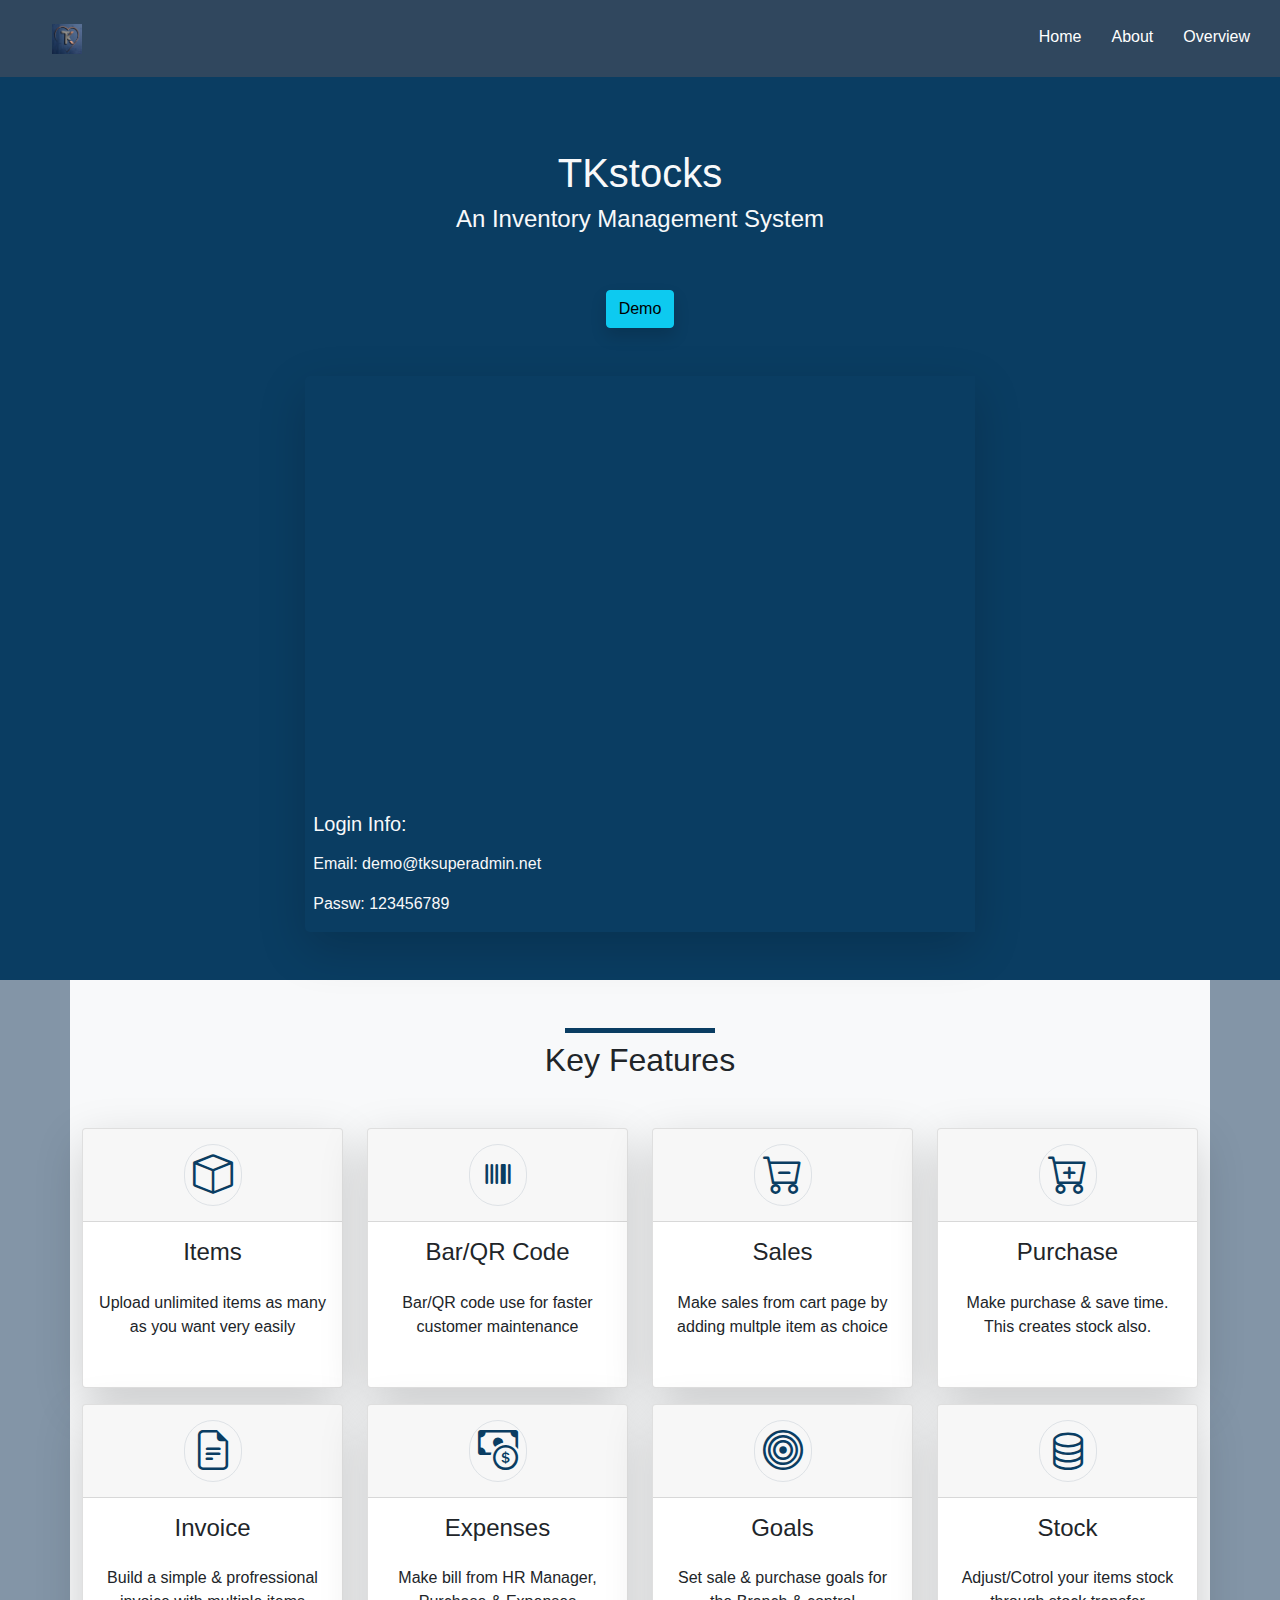
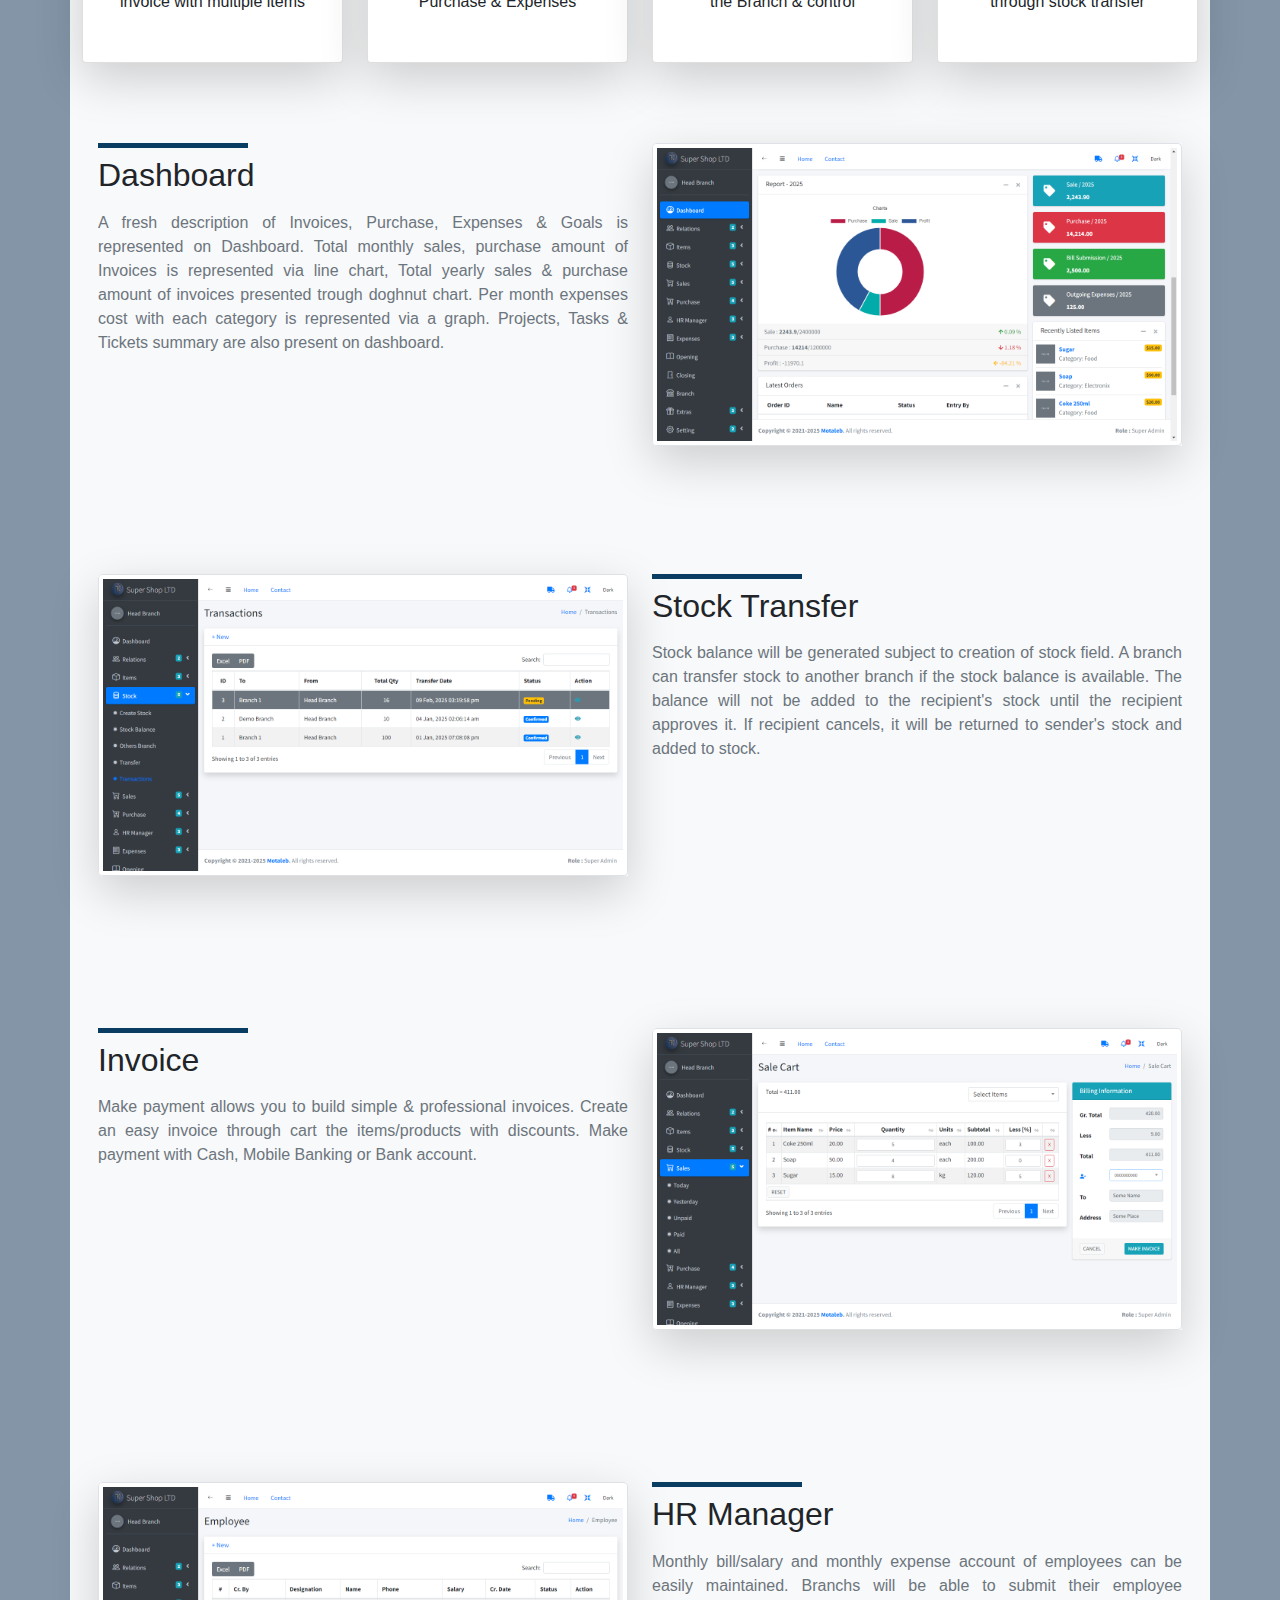
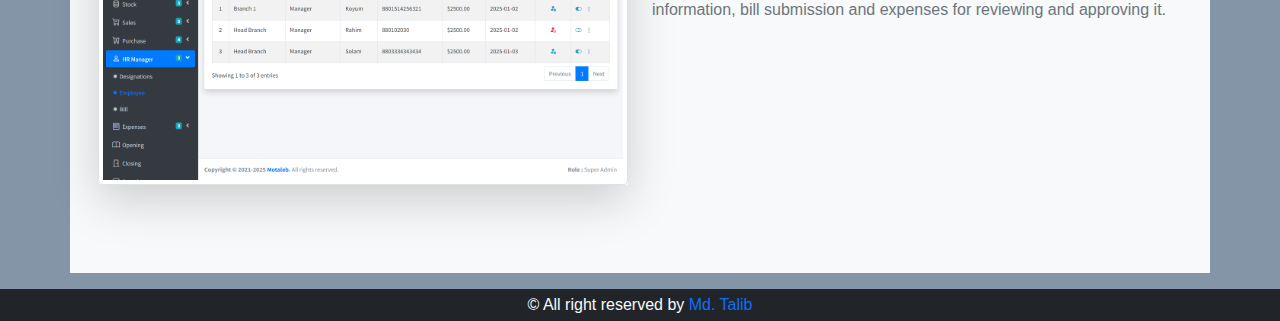
<file: index.html>
<!DOCTYPE html>
<html lang="en">
 <head>
   <meta charset="UTF-8" />
   <meta http-equiv="X-UA-Compatible" content="IE=edge" />
   <meta name="viewport" content="width=device-width, initial-scale=1.0" />
   <link rel="stylesheet" href="https://cdnjs.cloudflare.com/ajax/libs/font-awesome/5.13.0/css/all.min.css">   
   <link rel="stylesheet" href="https://cdn.jsdelivr.net/npm/bootstrap-icons@1.11.3/font/bootstrap-icons.min.css">
   <link rel="stylesheet" href="css/bootstrap.min.css"/>
   <link rel="stylesheet" href="css/navbar.css"/>
   <link rel="stylesheet" href="css/style.css"/>  
   <title>TKstocks</title>
 </head>
 <body style="background-color: #8395a7;">
<!--Navbar section -->
<section class="navbar-part">
<nav>
  <ul class="menu m-0">
    <li class="logo"><a href="index.html"><img src="img/Untitled-1.jpg" alt="" height="30px" class="m-0 p-0"></a></li>
    <li class="item"><a href="index.html">Home</a></li>
    <li class="item"><a href="about.html">About</a></li>
    <li class="item"><a href="overview.html">Overview</a></li>
    <!--<li class="item button"><a href="#">Buy</a></li>-->
    <li class="toggle"><a href="#"><i class="fas fa-bars"></i></a></li>
  </ul>
</nav>
</section>
<!--./Navbar section -->

<!--Home-->
<section id="home" class="def-bg text-light text-center py-3 py-lg-5">
  <div class="container">
    <div class="row">
      <div class="col-md-12">
        <h1 class="pt-2 pt-lg-4">TKstocks</h1>
        <h4 class="pb-2 pb-lg-5">An Inventory Management System</h4>
		<a href="http://tkstocks.rf.gd" target="_blank" class="btn btn-md btn-info shadow mb-5">Demo</a>
		<!-- Full-width images with number and caption text -->
	    <div style="width: 60%;height: auto; overflow: hidden; border-radius: 5px 0 0 5px; margin: auto" class="shadow-lg">	
	    <div class="mySlides fade">	
          <div class="d-flex mb-2">Dashboard<span class="ms-auto">1 / 2</span></div>		
		  <img src="img/dash2.png" class="img-fluid img-thumbnail rounded mx-auto d-block">		  
	    </div>

	    <div class="mySlides fade">		  
		  <div class="d-flex mb-2">Dashboard<span class="ms-auto">2 / 2</span></div>
		  <img src="img/dash.png" class="img-fluid img-thumbnail rounded mx-auto d-block">
	    </div>
		
		<div class="loginInfo">
			<h5 class="pb-2 pt-4 px-2 muted" style="text-align: left">Login Info: </h5>
			<p class="py-0 px-2" style="text-align: justify">Email: demo@tksuperadmin.net</p>
			<p class="py-0 px-2" style="text-align: justify">Passw: 123456789</p>
	    </div>
      </div>
    </div>
  </div>
</section>
<!--./Home-->

<!--Feature-->
<section id="feature" class="text-center keyfeature">
  <div class="container bg-light">
    <div class="row">
      <div class="col-md-12">
        <div class="line m-auto mt-5 mb-2"></div>
        <h2 class="text-center mb-3 mb-md-5">Key Features</h2>				
      </div>
    </div>
	<!--./row-->
	<div class="row">
	 <div class="col-lg-3 col-md-4 col-sm-6">
	   <div class="card text-center shadow-lg mb-3">
	    <div class="card-header p-3">
		  <i class="bi bi-box nav-icon fs-1 border p-2 rounded-pill def-color"></i>
	    </div>
	    <div class="card-body">
	      <h4>Items</h4>
		  <p class="py-3">Upload unlimited items as many as you want very easily</p>
	    </div>
	   </div>
	   <!--./card-->	   
	  </div>
	  <!--./col-->
	  
	  <div class="col-lg-3 col-md-4 col-sm-6">
	   <div class="card text-center shadow-lg mb-3">
	    <div class="card-header p-3">
		  <i class="bi bi-upc nav-icon fs-1 border p-2 rounded-pill def-color"></i>
	    </div>
	    <div class="card-body">
	      <h4>Bar/QR Code</h4>
		  <p class="py-3">Bar/QR code use for faster customer maintenance</p>
	    </div>
	   </div>
	   <!--./card-->	   
	  </div>
	  <!--./col-->
	  
	  <div class="col-lg-3 col-md-4 col-sm-6">
	   <div class="card text-center shadow-lg mb-3">
	    <div class="card-header p-3">
		  <i class="bi bi-cart-dash nav-icon fs-1 border p-2 rounded-pill def-color"></i>
	    </div>
	    <div class="card-body">
	      <h4>Sales</h4>
		  <p class="py-3">Make sales from cart page by adding multple item as choice</p>
	    </div>
	   </div>
	   <!--./card-->	   
	  </div>
	  <!--./col-->
	  
	  <div class="col-lg-3 col-md-4 col-sm-6">
	   <div class="card text-center shadow-lg mb-3">
	    <div class="card-header p-3">
		  <i class="bi bi-cart-plus nav-icon fs-1 border p-2 rounded-pill def-color"></i>
	    </div>
	    <div class="card-body">
	      <h4>Purchase</h4>
		  <p class="py-3">Make purchase & save time. This creates stock also.</p>
	    </div>
	   </div>
	   <!--./card-->	   
	  </div>
	  <!--./col-->
	  
	  <div class="col-lg-3 col-md-4 col-sm-6">
	   <div class="card text-center shadow-lg mb-3">
	    <div class="card-header p-3">
		  <i class="bi bi-file-earmark-text nav-icon fs-1 border p-2 rounded-pill def-color"></i>
	    </div>
	    <div class="card-body">
	      <h4>Invoice</h4>
		  <p class="py-3">Build a simple & profressional invoice with multiple items</p>
	    </div>
	   </div>
	   <!--./card-->	   
	  </div>
	  <!--./col-->
	  
	  <div class="col-lg-3 col-md-4 col-sm-6">
	   <div class="card text-center shadow-lg mb-3">
	    <div class="card-header p-3">
		  <i class="bi bi-cash-coin nav-icon fs-1 border p-2 rounded-pill def-color"></i>
	    </div>
	    <div class="card-body">
	      <h4>Expenses</h4>
		  <p class="py-3">Make bill from HR Manager, Purchase & Expenses</p>
	    </div>
	   </div>
	   <!--./card-->	   
	  </div>
	  <!--./col-->
	  
	  <div class="col-lg-3 col-md-4 col-sm-6">
	   <div class="card text-center shadow-lg mb-3">
	    <div class="card-header p-3">
		  <i class="bi bi-bullseye nav-icon fs-1 border p-2 rounded-pill def-color"></i>
	    </div>
	    <div class="card-body">
	      <h4>Goals</h4>
		  <p class="py-3">Set sale & purchase goals for the Branch & control</p>
	    </div>
	   </div>
	   <!--./card-->	   
	  </div>
	  <!--./col-->
	  
	  <div class="col-lg-3 col-md-4 col-sm-6">
	   <div class="card text-center shadow-lg mb-3">
	    <div class="card-header p-3">
		  <i class="bi bi-database nav-icon fs-1 border p-2 rounded-pill def-color"></i>
	    </div>
	    <div class="card-body">
	      <h4>Stock</h4>
		  <p class="py-3">Adjust/Cotrol your items stock through stock transfer</p>
	    </div>
	   </div>
	   <!--./card-->	   
	  </div>
	  <!--./col-->
	  
	 </div>
	 <!--./row-->
  </div>
  <!--./container-->
</section>
<!--./Features-->

<!--Dashboard-->
<section id="dashboard">
  <div class="container bg-light py-3 py-lg-5">
    <div class="row p-3">
      <div class="col-md-6">
        <div class="line mb-2"></div>
        <h2 class="mb-3">Dashboard</h2>
		<p class="text-muted lh-2" style="text-align: justify">A fresh description of Invoices, Purchase, Expenses & Goals is represented on Dashboard. Total monthly sales, purchase amount of Invoices is represented via line chart, Total yearly sales & purchase amount of invoices presented trough doghnut chart. Per month expenses cost with each category is represented via a graph. Projects, Tasks & Tickets summary are also present on dashboard.</p>
      </div>
	  <div class="col-md-6">
        <div style="width: 100%;height: auto; overflow: hidden; border-radius: 5px 0 0 5px; margin: auto" class="shadow-lg">
		  <img src="img/dash3.png" class="img-fluid img-thumbnail rounded mx-auto d-block">		  
	    </div>
      </div>
    </div>
  </div>
</section>
<!--./Dashboard-->

<!--Item Transfer-->
<section id="item-tr">
  <div class="container bg-light py-3 py-lg-5">
    <div class="row p-3">
      <div class="col-md-6">
		<div style="width: 100%;height: auto; overflow: hidden; border-radius: 5px 0 0 5px; margin: auto" class="shadow-lg mb-4">
		  <img src="img/transfer.png" class="img-fluid img-thumbnail rounded mx-auto d-block">		  
	    </div> 
      </div>
	  <div class="col-md-6">
		<div class="line mb-2"></div>		
        <h2 class="mb-3">Stock Transfer</h2>		
		<p class="text-muted lh-2" style="text-align: justify">Stock balance will be generated subject to creation of stock field. A branch can transfer stock to another branch if the stock balance is available. The balance will not be added to the recipient's stock until the recipient approves it. If recipient cancels, it will be returned to sender's stock and added to stock.</p>
      </div>
    </div>
  </div>
</section>
<!--./Item Transfer-->

<!--Invoice-->
<section id="invoice">
  <div class="container bg-light py-3 py-lg-5">
    <div class="row p-3">
      <div class="col-md-6">
	    <div class="line mb-2"></div>		
        <h2 class="mb-3">Invoice</h2>		
		<p class="text-muted lh-2" style="text-align: justify">Make payment allows you to build simple & professional invoices. Create an easy invoice through cart the items/products with discounts. Make payment with Cash, Mobile Banking or Bank account.</p>       
      </div>
	  <div class="col-md-6">
        <div style="width: 100%;height: auto; overflow: hidden; border-radius: 5px 0 0 5px; margin: auto" class="shadow-lg mb-4">
		  <img src="img/sale.png" class="img-fluid img-thumbnail rounded mx-auto d-block">		  
	    </div>
      </div>
    </div>
  </div>
</section>
<!--./Invoice-->

<!--Hr Manager-->
<section id="hr-manager">
  <div class="container bg-light py-3 py-lg-5">
    <div class="row p-3">
      <div class="col-md-6">
		<div style="width: 100%;height: auto; overflow: hidden; border-radius: 5px 0 0 5px; margin: auto" class="shadow-lg mb-4">
		  <img src="img/Hr Manager.png" class="img-fluid img-thumbnail rounded mx-auto d-block">		  
	    </div> 
      </div>
	  <div class="col-md-6">
		<div class="line mb-2"></div>		
        <h2 class="mb-3">HR Manager</h2>		
		<p class="text-muted lh-2" style="text-align: justify">Monthly bill/salary and monthly expense account of employees can be easily maintained. Branchs will be able to submit their employee information, bill submission and expenses  for reviewing and approving it.</p>
      </div>
    </div>
  </div>
</section>
<!--./Hr Manager-->

<div class="footer py-3 py-sm-1 text-center bg-dark text-light mt-3">
&copy; All right reserved by <a href="https://www.facebook.com/taleb.hossain.52/" class="text-decoration-none" target="_blank">Md. Talib</a>
</div>
<!--Home-->
<section id="dashboard">
  <div class="container">
    <div class="row">
      <div class="col-md-12">
  
      </div>
    </div>
  </div>
</section>
<!--./Home-->
<script src="js/bootstrap.bundle.min.js"></script>
<script src="js/navbar.js"></script>
<script src="js/script.js"></script>
 </body>
</html>
</file>
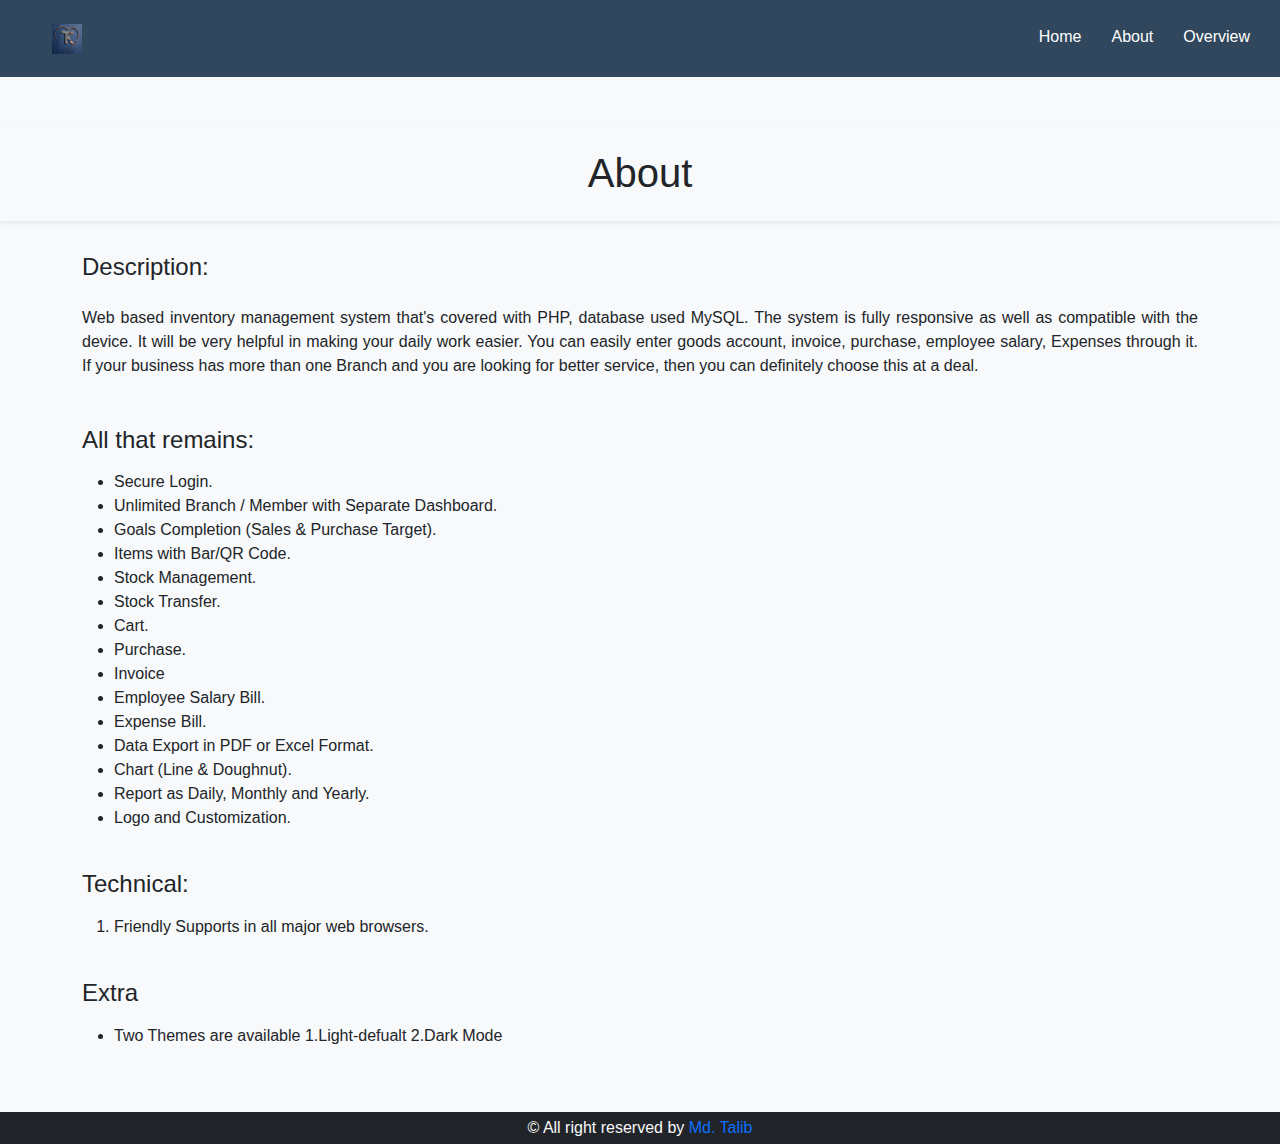
<file: about.html>
<!DOCTYPE html>
<html lang="en">
 <head>
   <meta charset="UTF-8" />
   <meta http-equiv="X-UA-Compatible" content="IE=edge" />
   <meta name="viewport" content="width=device-width, initial-scale=1.0" />
   <link rel="stylesheet" href="https://cdnjs.cloudflare.com/ajax/libs/font-awesome/5.13.0/css/all.min.css">   
   <link rel="stylesheet" href="https://cdn.jsdelivr.net/npm/bootstrap-icons@1.11.3/font/bootstrap-icons.min.css">
   <link rel="stylesheet" href="css/bootstrap.min.css"/>
   <link rel="stylesheet" href="css/navbar.css"/>
   <link rel="stylesheet" href="css/style.css"/>  
   <title>About</title>
 </head>
 <body style="background-color: #8395a7;">
<!--Navbar section -->
<section class="navbar-part">
<nav>
  <ul class="menu m-0">
    <li class="logo"><a href="index.html"><img src="img/Untitled-1.jpg" alt="" height="30px" class="m-0 p-0"></a></li>
    <li class="item"><a href="index.html">Home</a></li>
    <li class="item"><a href="about.html">About</a></li>
    <li class="item"><a href="overview.html">Overview</a></li>
    <!--<li class="item button"><a href="#">Buy</a></li>-->
    <li class="toggle"><a href="#"><i class="fas fa-bars"></i></a></li>
  </ul>
</nav>
</section>
<!--./Navbar section -->

<!--Home-->
<section id="home" class="bg-light py-3 py-lg-5">
<h1 class="py-2 py-lg-4 text-center shadow-sm">About</h1>
  <div class="container">
    <div class="row">
      <div class="col-md-12">
		<h4 class="pb-2 pt-4 muted">Description:</h4>
		<p class="py-2" style="text-align: justify">
			Web based inventory management system that's covered with PHP, database used MySQL. The system is fully responsive as well as compatible with the device. It will be very helpful in making your daily work easier. You can easily enter goods account, invoice, purchase, employee salary, Expenses through it.
			If your business has more than one Branch and you are looking for better service, then you can definitely choose this at a deal.
		</p>
		
		<h4 class="pb-2 pt-4 muted">All that remains:</h4>
		<ul>
			<li>Secure Login.</li>
			<li>Unlimited Branch / Member with Separate Dashboard.</li>
			<li>Goals Completion (Sales & Purchase Target).</li>
			<li>Items with Bar/QR Code.</li>
			<li>Stock Management.</li>
			<li>Stock Transfer.</li>
			<li>Cart.</li>
			<li>Purchase.</li>
			<li>Invoice</li>
			<li>Employee Salary Bill.</li>
			<li>Expense Bill.</li>
			<li>Data Export in PDF or Excel Format.</li>
			<li>Chart (Line & Doughnut).</li>
			<li>Report as Daily, Monthly and Yearly.</li>
			<li>Logo and Customization.</li>
		</ul>
		
		<h4 class="pb-2 pt-4 muted">Technical: </h4>
		<ol>
			<li>Friendly Supports in all major web browsers.</li>
		</ol>
		
		<h4 class="pb-2 pt-4 muted">Extra</h4>
		<ul>
			<li>Two Themes are available 1.Light-defualt 2.Dark Mode</li>
		</ul>
      </div>	  
    </div>
  </div>
</section>
<!--./Home-->

<div class="footer py-3 py-sm-1 text-center bg-dark text-light">
&copy; All right reserved by <a href="https://www.facebook.com/taleb.hossain.52/" class="text-decoration-none" target="_blank">Md. Talib</a>
</div>
<script src="js/bootstrap.bundle.min.js"></script>
<script src="js/navbar.js"></script>
<script src="js/script.js"></script>
 </body>
</html>
</file>
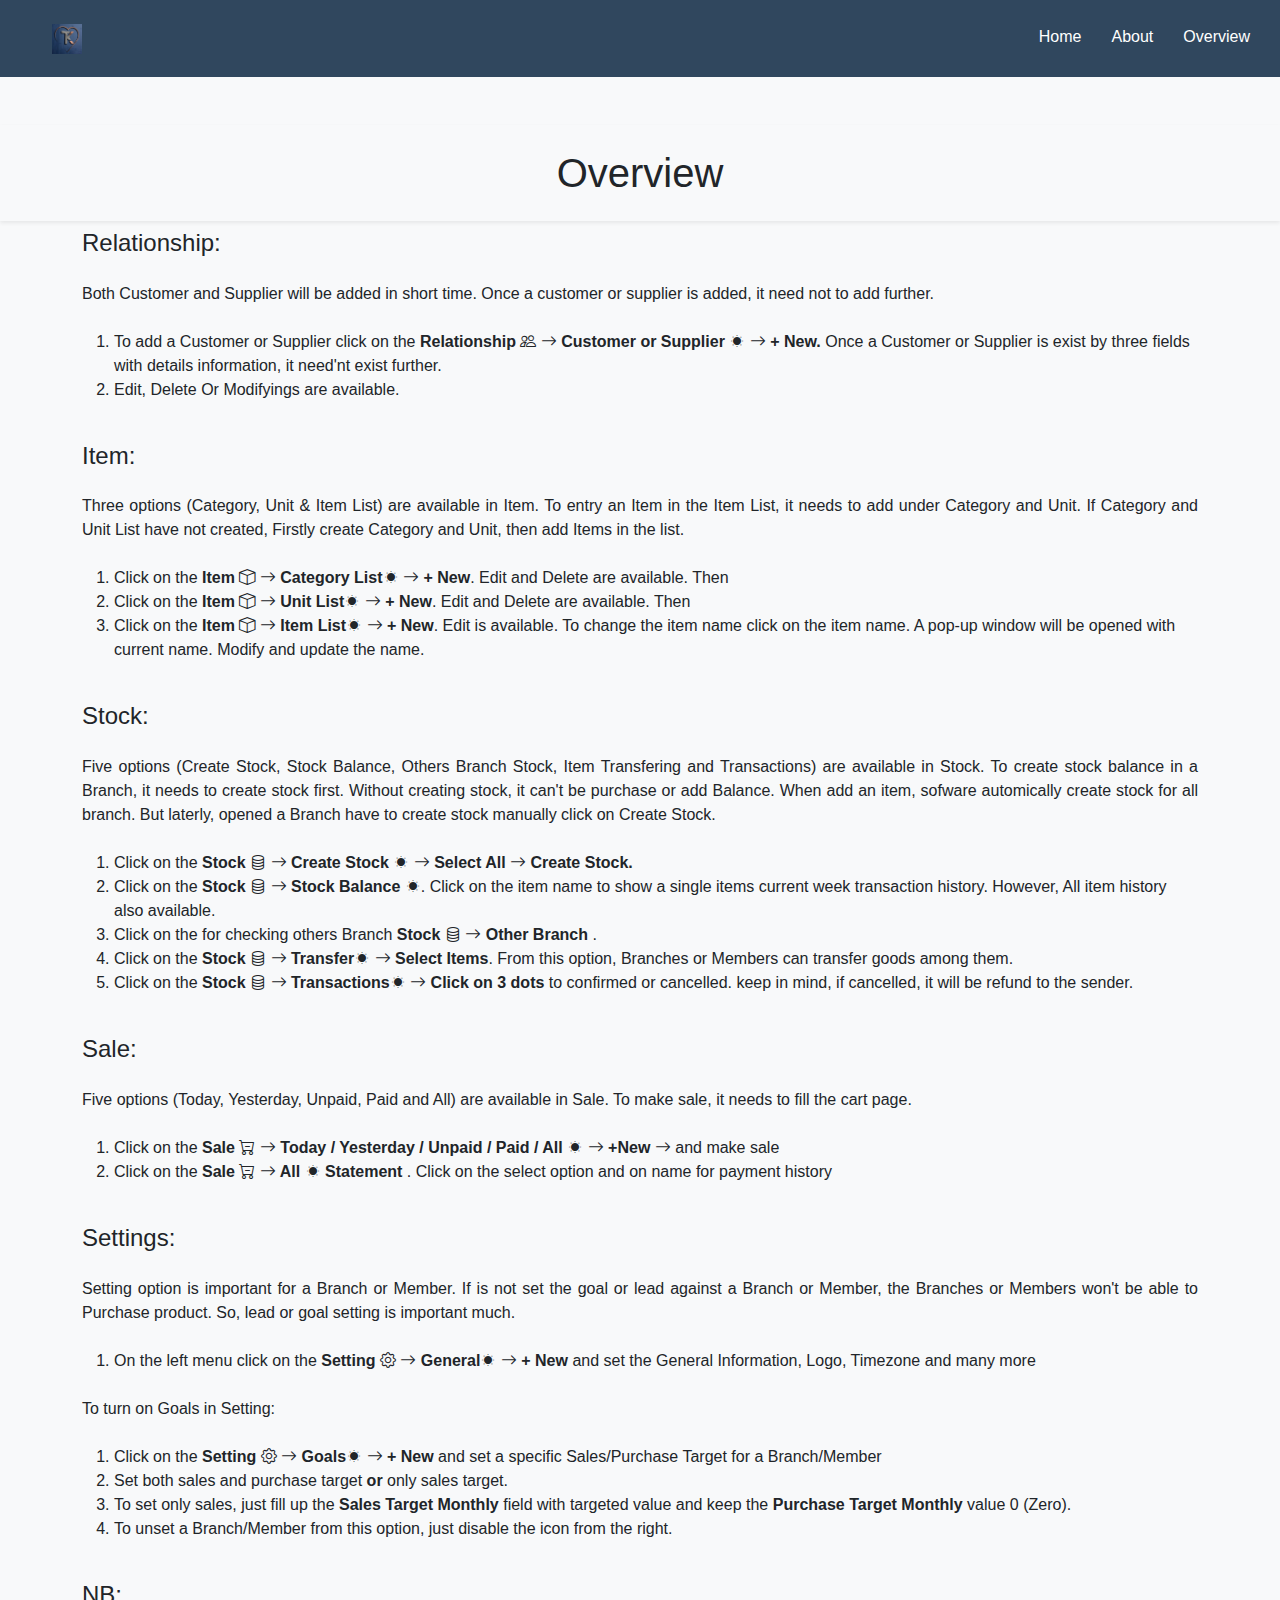
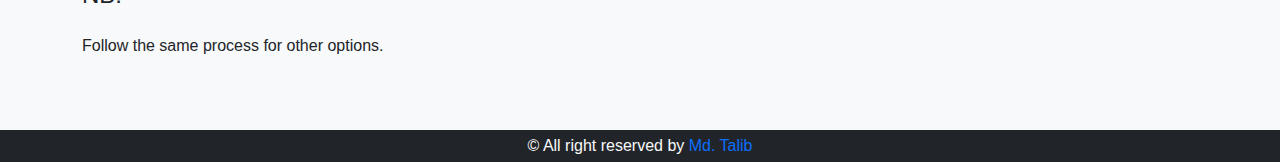
<file: overview.html>
<!DOCTYPE html>
<html lang="en">
 <head>
   <meta charset="UTF-8" />
   <meta http-equiv="X-UA-Compatible" content="IE=edge" />
   <meta name="viewport" content="width=device-width, initial-scale=1.0" />
   <link rel="stylesheet" href="https://cdnjs.cloudflare.com/ajax/libs/font-awesome/5.13.0/css/all.min.css">   
   <link rel="stylesheet" href="https://cdn.jsdelivr.net/npm/bootstrap-icons@1.11.3/font/bootstrap-icons.min.css">
   <link rel="stylesheet" href="css/bootstrap.min.css"/>
   <link rel="stylesheet" href="css/navbar.css"/>
   <link rel="stylesheet" href="css/style.css"/>  
   <title>Overview</title>
 </head>
 <body style="background-color: #8395a7;">
<!--Navbar section -->
<section class="navbar-part">
<nav>
  <ul class="menu m-0">
    <li class="logo"><a href="index.html"><img src="img/Untitled-1.jpg" alt="" height="30px" class="m-0 p-0"></a></li>
    <li class="item"><a href="index.html">Home</a></li>
    <li class="item"><a href="about.html">About</a></li>
    <li class="item"><a href="overview.html">Overview</a></li>
    <!--<li class="item button"><a href="#">Buy</a></li>-->
    <li class="toggle"><a href="#"><i class="fas fa-bars"></i></a></li>
  </ul>
</nav>
</section>
<!--./Navbar section -->

<!--Home-->
<section id="home" class="bg-light py-3 py-lg-5">
<h1 class="py-2 py-lg-4 text-center shadow-sm">Overview</h1>
  <div class="container">
    <div class="row">
      <div class="col-md-12">
		<!--Relationship-->
		<h4 class="pb-2  muted">Relationship:</h4>
		<p class="py-2" style="text-align: justify">Both Customer and Supplier will be added in short time. Once a customer or supplier is added, it need not to add further.</p>
		<ol>
	      <li>To add a Customer or Supplier click on the <strong>Relationship <i class="bi bi-people"></i> <i class="bi bi-arrow-right"></i> Customer or Supplier <i class="bi bi-brightness-low-fill"></i> <i class="bi bi-arrow-right"></i> + New.</strong> Once a Customer or Supplier is exist by three fields with details information, it need'nt exist further. </li>
		  <li>Edit, Delete Or Modifyings are available.</li>
		</ol>
		<!--Item-->
		<h4 class="pb-2 pt-4 muted">Item:</h4>
		<p class="py-2" style="text-align: justify">Three options (Category, Unit & Item List) are available in Item. To entry an Item in the Item List, it needs to add under Category and Unit. If Category and Unit List have not created, Firstly create Category and Unit, then add Items in the list.</p>
				
		<ol>
		  <li>Click on the <strong>Item <i class="bi bi-box"></i> <i class="bi bi-arrow-right"></i> Category List<i class="bi bi-brightness-low-fill"></i> <i class="bi bi-arrow-right"></i> + New</strong>. Edit and Delete are available. Then</li>
		  <li>Click on the <strong>Item <i class="bi bi-box"></i> <i class="bi bi-arrow-right"></i> Unit List<i class="bi bi-brightness-low-fill"></i> <i class="bi bi-arrow-right"></i> + New</strong>. Edit and Delete are available. Then</li>
		  <li>Click on the <strong>Item <i class="bi bi-box"></i> <i class="bi bi-arrow-right"></i> Item List<i class="bi bi-brightness-low-fill"></i> <i class="bi bi-arrow-right"></i> + New</strong>. Edit is available. To change the item name click on the item name. A pop-up window will be opened with current name. Modify and update the name.</li>
		</ol>
		
		<!--Stock-->
		<h4 class="pb-2 pt-4 muted">Stock:</h4>
		<p class="py-2" style="text-align: justify">Five options (Create Stock, Stock Balance, Others Branch Stock, Item Transfering and Transactions) are available in Stock. To create stock balance in a Branch, it needs to create stock first. Without creating stock, it can't be purchase or add Balance. When add an item, sofware automically create stock for all branch. But laterly, opened a Branch have to create stock manually click on Create Stock.</p>
				
		<ol>
		  <li>Click on the <strong>Stock <i class="bi bi-database"></i> <i class="bi bi-arrow-right"></i> Create Stock <i class="bi bi-brightness-low-fill"></i> <i class="bi bi-arrow-right"></i> Select All <i class="bi bi-arrow-right"></i> Create Stock.</strong></li>
		  <li>Click on the <strong>Stock <i class="bi bi-database"></i> <i class="bi bi-arrow-right"></i> Stock Balance <i class="bi bi-brightness-low-fill"></i></strong>. Click on the item name to show a single items current week transaction history. However, All item history also available.</li>
		  <li>Click on the for checking others Branch <strong>Stock <i class="bi bi-database"></i> <i class="bi bi-arrow-right"></i> Other Branch </strong>.</li>
		  <li>Click on the <strong>Stock <i class="bi bi-database"></i> <i class="bi bi-arrow-right"></i> Transfer<i class="bi bi-brightness-low-fill"></i> <i class="bi bi-arrow-right"></i> Select Items</strong>. From this option, Branches or Members can transfer goods among them.</li>
		  <li>Click on the <strong>Stock <i class="bi bi-database"></i> <i class="bi bi-arrow-right"></i> Transactions<i class="bi bi-brightness-low-fill"></i> <i class="bi bi-arrow-right"></i> Click on 3 dots</strong> to confirmed or cancelled. keep in mind, if cancelled, it will be refund to the sender. </li>
		</ol>
		
		<!--Sale-->
		<h4 class="pb-2 pt-4 muted">Sale:</h4>
		<p class="py-2" style="text-align: justify">Five options (Today, Yesterday, Unpaid, Paid and All) are available in Sale. To make sale, it needs to fill the cart page.</p>
				
		<ol>
		  <li>Click on the <strong>Sale <i class="bi bi-cart-dash"></i> <i class="bi bi-arrow-right"></i> Today / Yesterday / Unpaid / Paid / All <i class="bi bi-brightness-low-fill"></i> <i class="bi bi-arrow-right"></i> +New <i class="bi bi-arrow-right"></i> </strong> and make sale</li>
		  <li>Click on the <strong>Sale <i class="bi bi-cart-dash"></i> <i class="bi bi-arrow-right"></i> All <i class="bi bi-brightness-low-fill"></i> Statement </strong>. Click on the select option and on name for payment history</li>
		</ol>
				
		
		<!--Setting-->
        <h4 class="pb-2 pt-4 muted">Settings:</h4>
		<p class="py-2" style="text-align: justify">Setting option is important for a Branch or Member. If is not set the goal or lead against a Branch or Member, the Branches or Members won't be able to Purchase product. So, lead or goal setting is important much.</p>
				
		<ol>
		  <li>On the left menu click on the <strong>Setting <i class="bi bi-gear"></i> <i class="bi bi-arrow-right"></i> General<i class="bi bi-brightness-low-fill"></i> <i class="bi bi-arrow-right"></i> + New</strong> and set the General Information, Logo, Timezone and many more</li>
		</ol>
		<p class="py-2" style="text-align: justify">To turn on Goals in Setting:</p>
		<ol>
	      <li>Click on the <strong>Setting <i class="bi bi-gear"></i> <i class="bi bi-arrow-right"></i> Goals<i class="bi bi-brightness-low-fill"></i> <i class="bi bi-arrow-right"></i> + New</strong> and set a specific Sales/Purchase Target for a Branch/Member</li>
		  <li>Set both sales and purchase target <strong>or</strong> only sales target.</li>
		  <li>To set only sales, just fill up the <b>Sales Target Monthly</b> field with targeted value and keep the <b>Purchase Target Monthly</b> value 0 (Zero).</li>
		  <li>To unset a Branch/Member from this option, just disable the icon from the right.</li>
		</ol>
		
		<!--others-->
        <h4 class="pb-2 pt-4 muted">NB:</h4>
		<p class="py-2" style="text-align: justify mb-2">Follow the same process for other options.</p>
      </div>	  
    </div>
  </div>
</section>
<!--./Home-->

<div class="footer py-3 py-sm-1 text-center bg-dark text-light">
&copy; All right reserved by <a href="https://www.facebook.com/taleb.hossain.52/" class="text-decoration-none" target="_blank">Md. Talib</a>
</div>
<script src="js/bootstrap.bundle.min.js"></script>
<script src="js/navbar.js"></script>
<script src="js/script.js"></script>
 </body>
</html>
</file>
<file: css/navbar.css>
/* Basic styling */
* {
  box-sizing: border-box;
  padding: 0;
  margin: 0;
}
body {
  font-family: sans-serif;
  font-size: 16px;
}
.navbar-part nav {
  background: #30475e;
  padding: 0 15px;
}
.navbar-part nav a {
  color: white;
  text-decoration: none;
}
.menu,
.submenu {
  list-style-type: none;
}
.logo {
  font-size: 20px;
  padding: 7.5px 10px 7.5px 0;
}
.item {
  padding: 10px;
}
.item.button {
  padding: 9px 5px;
}
.item:not(.button) a:hover,
.item a:hover::after {
  color: #bbb;
}
/* Mobile menu */
.menu {
  display: flex;
  flex-wrap: wrap;
  justify-content: space-between;
  align-items: center;
}
.menu li a {
  display: block;
  padding: 15px 5px;
}
.menu li.subitem a {
  padding: 15px;
}
.toggle {
  order: 1;
  font-size: 20px;
}
.item.button {
  order: 2;
}
.item {
  order: 3;
  width: 100%;
  text-align: center;
  display: none;
}
.active .item {
  display: block;
  text-align: left;
}
.button.secondary {
  /* divider between buttons and menu links */
  border-bottom: 1px #444 solid;
}
/* Submenu up from mobile screens */
.submenu {
  display: none;
}
.submenu-active .submenu {
  display: block;
}
.has-submenu i {
  font-size: 12px;
}
.has-submenu > a::after {
  font-family: "Font Awesome 5 Free";
  font-size: 12px;
  line-height: 16px;
  font-weight: 900;
  content: "\f078";
  color: white;
  padding-left: 5px;
}
.subitem a {
  padding: 10px 15px;
}
.submenu-active {
  background-color: #2c3e50;
  border-radius: 3px;
}


/*Responsive start*/

/* Tablet menu */
@media all and (min-width: 700px) {
  .menu {
    justify-content: center;
  }
  .logo {
    flex: 1;
  }
  .item.button {
    width: auto;
    order: 1;
    display: block;
  }
  .toggle {
    flex: 1;
    text-align: right;
    order: 2;
  }
  /* Button up from tablet screen */
  .menu li.button a {
    padding: 10px 15px;
    margin: 5px 0;
  }
  .button a {
    background: #0080ff;
    border: 1px royalblue solid;
  }
  .button.secondary {
    border: 0;
  }
  .button.secondary a {
    background: transparent;
    border: 1px #0080ff solid;
  }
  .button a:hover {
    text-decoration: none;
  }
  .button:not(.secondary) a:hover {
    background: royalblue;
    border-color: darkblue;
  }
}
/* Desktop menu */
@media all and (min-width: 960px) {
  .menu {
    align-items: flex-start;
    flex-wrap: nowrap;
    background: none;
  }
  .logo {
    order: 0;
  }
  .item {
    order: 1;
    position: relative;
    display: block;
    width: auto;
  }
  .button {
    order: 2;
  }
  .submenu-active .submenu {
    display: block;
    position: absolute;
    left: 0;
    top: 68px;
    background: #2c3e50;
	text-align: left;
	padding-left: 0;
	padding-right: 0;
  }
  .toggle {
    display: none;
  }
  .submenu-active {
    border-radius: 0;
  }
}
</file>
<file: css/style.css>
*{
	margin: 0;
	padding: 0;
	box-sizing: border-box;
}
a{text-decoration: none;}
.def-bg{background-color: #0a3d62;}
.def-color{color: #0a3d62;}
.t-right{text-align: right;}
.line{
	background: linear-gradient(#0a3d62 0%, #0a3d62 100%);
    width: 150px;
    height: 5px;
}
/* form-section */
input,textarea{
    box-shadow: 0 0 30px 0 rgba(101, 120, 218, .2);
}
input,textarea:focus{
    box-shadow: 0 0 30px 0 rgba(101, 120, 218, .7);
    border: 1px solid #6679da;
}
button{
    background-color: #6679da;
    color: #fff;
    border: 1px solid #6679da;
    font-weight: 600;
}
button:hover{
    background-color: #fff;
    color: #6679da;
    border: 1px solid #6679da;
}
/* Slider */
/* Hide the images by default */
.mySlides {
  display: none;
}

/* Fading animation */
.fade {
  animation-name: fade;
  animation-duration: 3s;
}

@keyframes fade {
  from {opacity: .4}
  to {opacity: 1}
}

/* Key Feature*/
.keyfeature .card:hover{
	border: 1px solid #0a3d62;
}
.keyfeature .card:hover h4{color: #35475e;}
</file>
